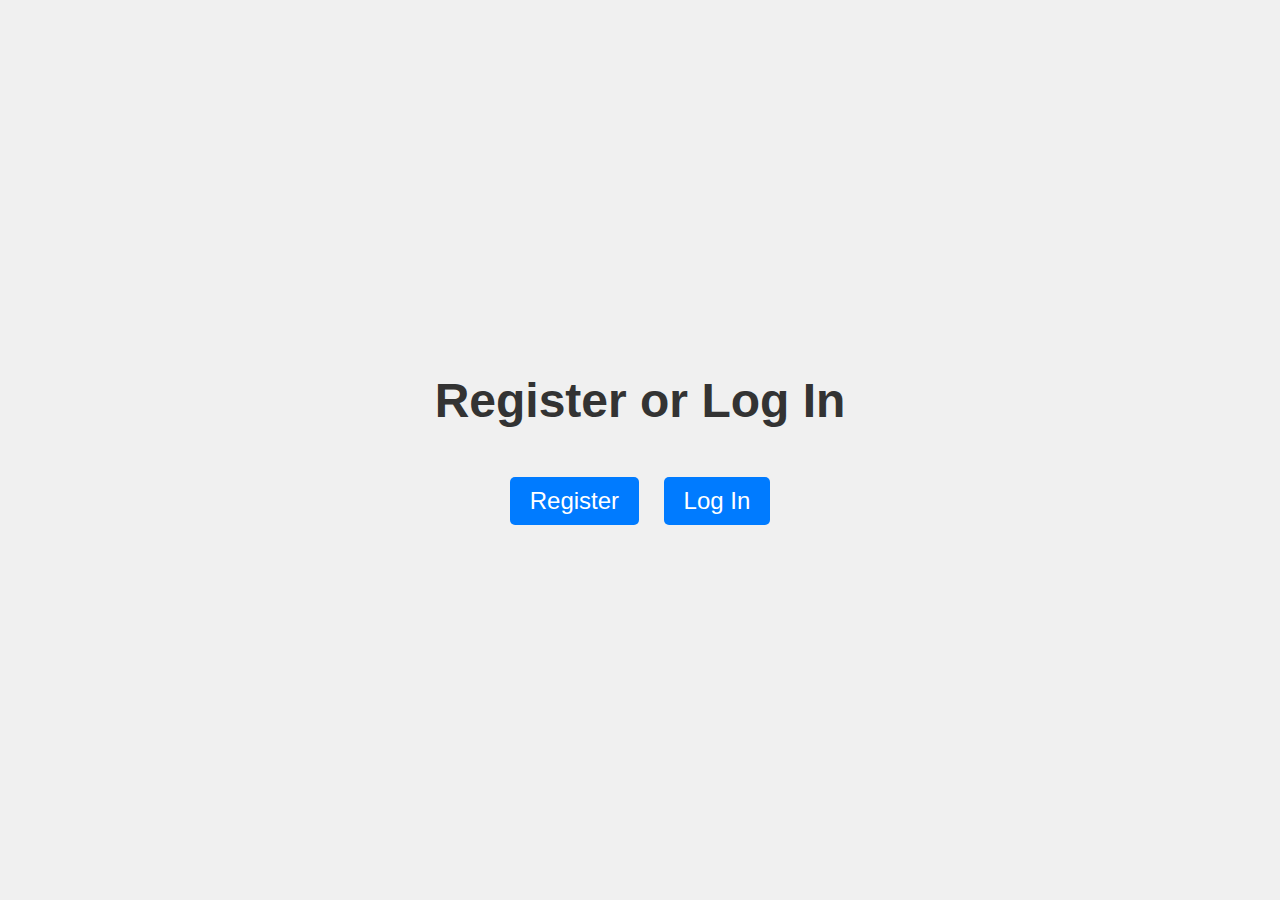
<file: Index.html>
<!DOCTYPE html>
<html lang="en">
  <head>
    <meta charset="UTF-8" />
    <meta name="viewport" content="width=device-width, initial-scale=1.0" />
    <title>User Registration</title>
    <link rel="stylesheet" href="style.css" />
    <script src="index.js" defer></script>
  </head>
  <body>
    <h2 id="h2">Register or Log In</h2>
    <div id="choiceContainer">
      <button id="registerButton">Register</button>
      <button id="loginButton">Log In</button>
    </div>

    <div id="registrationContainer" class="hidden">
      <h2>Register Here!</h2>
      <div class="login-container">
        <form id="registrationForm">
          <label for="username">Username:</label>
          <input type="text" id="username" name="username" required />
          <label for="password">Password:</label>
          <input type="password" id="password" name="password" required />
          <button type="submit">Register</button>
        </form>
      </div>
    </div>

    <div id="loginContainer" class="hidden">
      <h2>Log In Here!</h2>
      <div class="login-container">
        <form id="loginForm">
          <label for="loginUsername">Username:</label>
          <input type="text" id="loginUsername" name="loginUsername" required />
          <label for="loginPassword">Password:</label>
          <input
            type="password"
            id="loginPassword"
            name="loginPassword"
            required
          />
          <button type="submit">Log In</button>
        </form>
      </div>
    </div>

    <p id="welcomeMessage"></p>
    <div id="todoOrHabits"></div>
  </body>
</html>
</file>
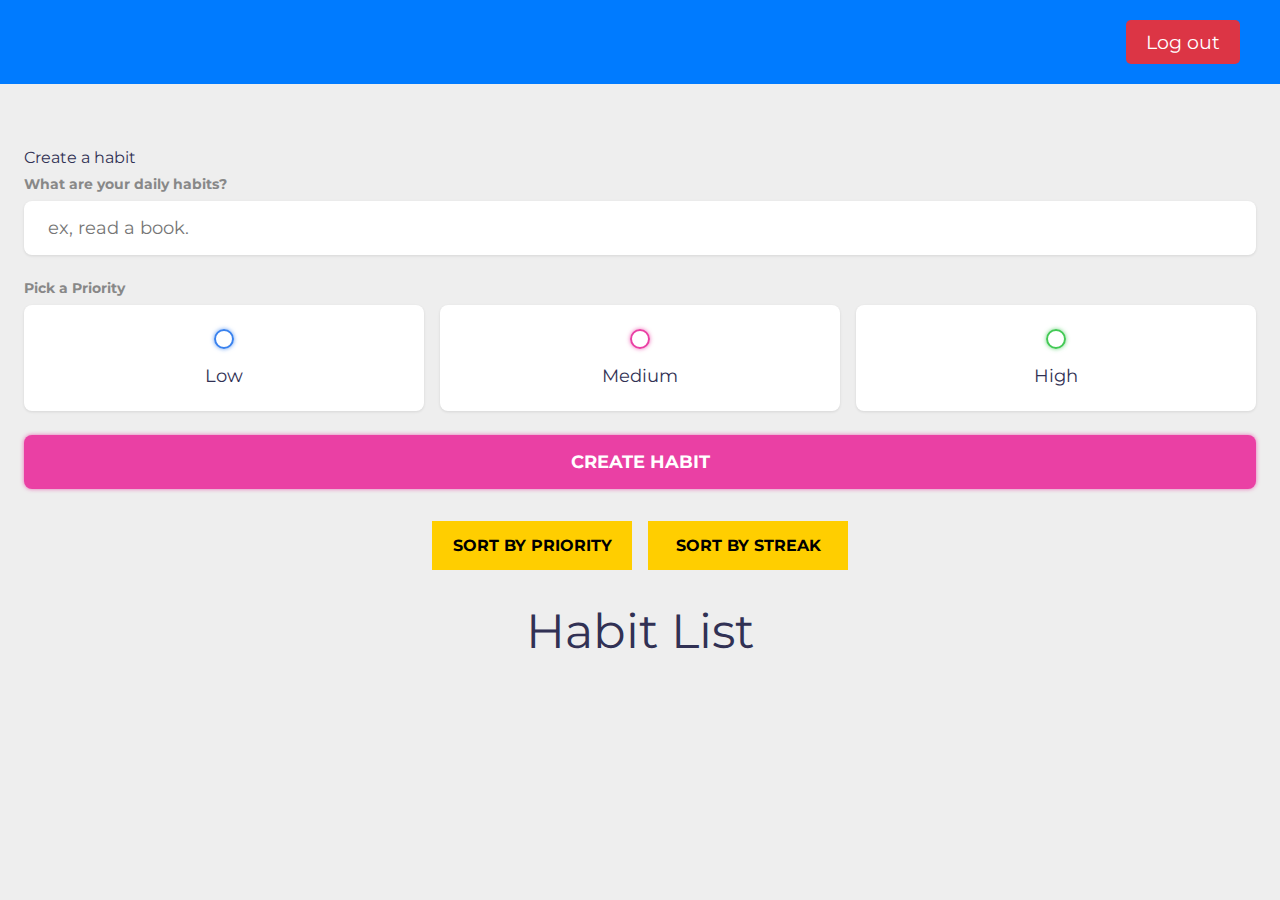
<file: index-3.html>
<!DOCTYPE html>
<html lang="en">
  <head>
    <meta charset="UTF-8" />
    <meta http-equiv="X-UA-Compatible" content="IE=edge" />
    <meta name="viewport" content="width=device-width, initial-scale=1.0" />
    <title>Habits</title>

    <link rel="stylesheet" href="main.css" />

    <!-- Fonts -->
    <link rel="preconnect" href="https://fonts.googleapis.com" />
    <link rel="preconnect" href="https://fonts.gstatic.com" crossorigin />
    <link
      href="https://fonts.googleapis.com/css2?family=Fira+Sans:ital,wght@0,400;0,700;0,900;1,400&family=Montserrat:ital,wght@0,400;0,700;0,900;1,400&display=swap"
      rel="stylesheet"
    />
    <!-- End of Fonts -->
    <script src="main.js" defer></script>
  </head>
  <body>
    <header>
      <div id="header">
        <button id="logoutButton">Log out</button>
      </div>
    </header>
    <!-- App Wrapper -->
    <main class="app">
      <!-- Greeting -->
      <section class="greeting">
        <h2 class="title"></h2>
      </section>
      <!-- End of Greeting -->

      <!-- New Habit -->
      <section class="create-habit">
        <h3>Create a habit</h3>
        <form id="new-habit-form">
          <h4>What are your daily habits?</h4>
          <input
            type="text"
            placeholder="ex, read a book."
            name="content"
            id="content"
          />

          <h4>Pick a Priority</h4>
          <div class="options">
            <label>
              <input
                type="radio"
                name="category"
                id="category1"
                value="priority1"
              />
              <span class="bubble priority1"></span>
              <div>Low</div>
            </label>
            <label>
              <input
                type="radio"
                name="category"
                id="category2"
                value="priority2"
              />
              <span class="bubble priority2"></span>
              <div>Medium</div>
            </label>
            <label>
              <input
                type="radio"
                name="category"
                id="category3"
                value="priority3"
              />
              <span class="bubble priority3"></span>
              <div>High</div>
            </label>
          </div>

          <input type="submit" value="Create Habit" />
        </form>
      </section>
      <!-- End of New Habit -->
      <!-- Sort Options -->
      <section class="sort-options">
        <button class="sort-priority">Sort by priority</button>
        <button class="sort-streak">Sort by streak</button>
      </section>
      <!-- End of Sort Options -->
      <!-- Habit List -->
      <section class="habit-list">
        <h3 class="title-habit-list">Habit List</h3>
        <div class="list" id="habit-list"></div>
      </section>
      <!-- End of Habit List -->
    </main>
    <!-- End of App Wrapper -->
  </body>
</html>
</file>
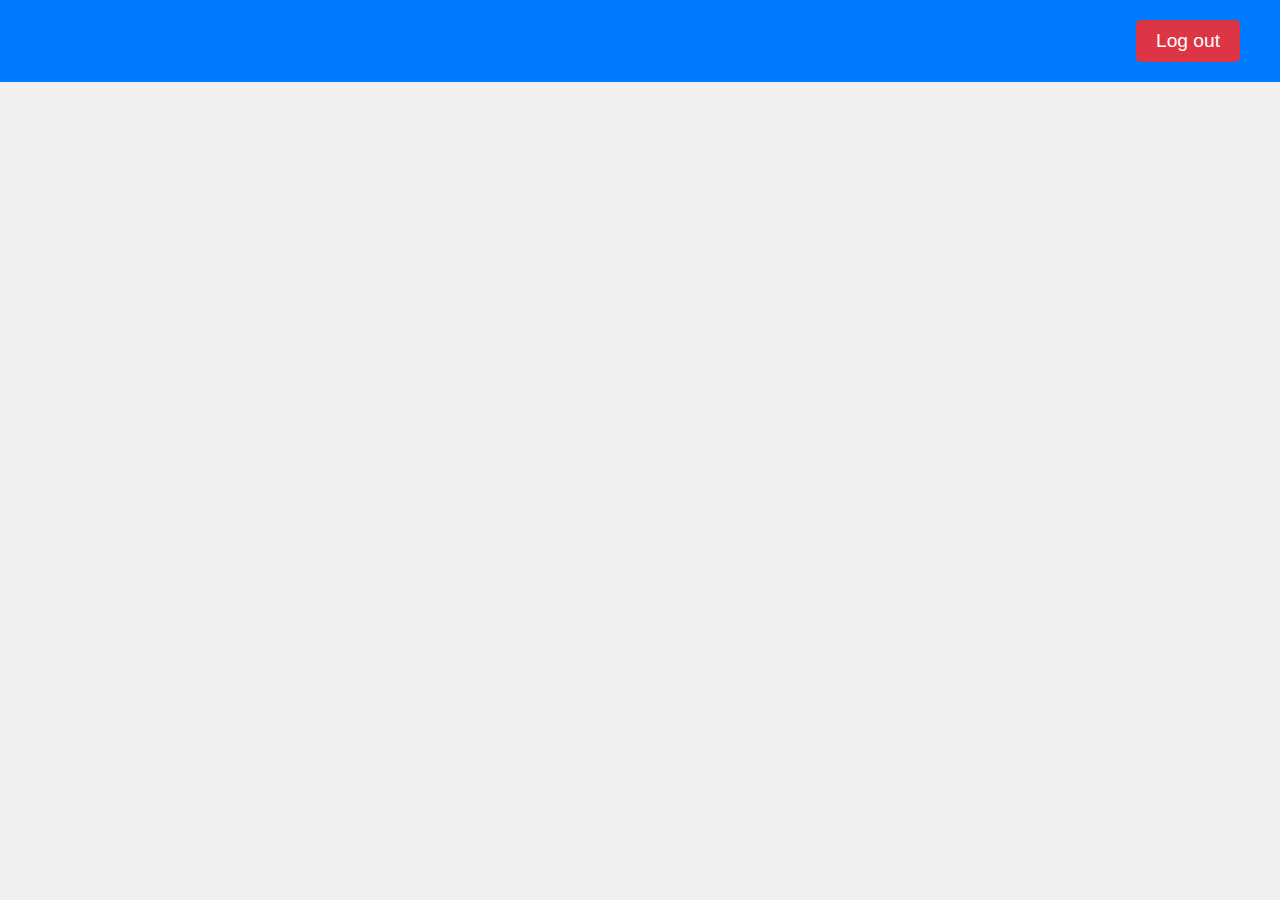
<file: start.html>
<!DOCTYPE html>
<html lang="en">
  <head>
    <meta charset="UTF-8" />
    <meta name="viewport" content="width=device-width, initial-scale=1.0" />
    <title>User Registration</title>
    <link rel="stylesheet" href="start.css" />
    <script src="start.js" defer></script>
  </head>
  <body>
    <header>
      <div id="header">
        <button id="logoutButton">Log out</button>
      </div>
    </header>

    <p id="welcomeMessage"></p>
    <div id="todoOrHabits"></div>
  </body>
</html>
</file>
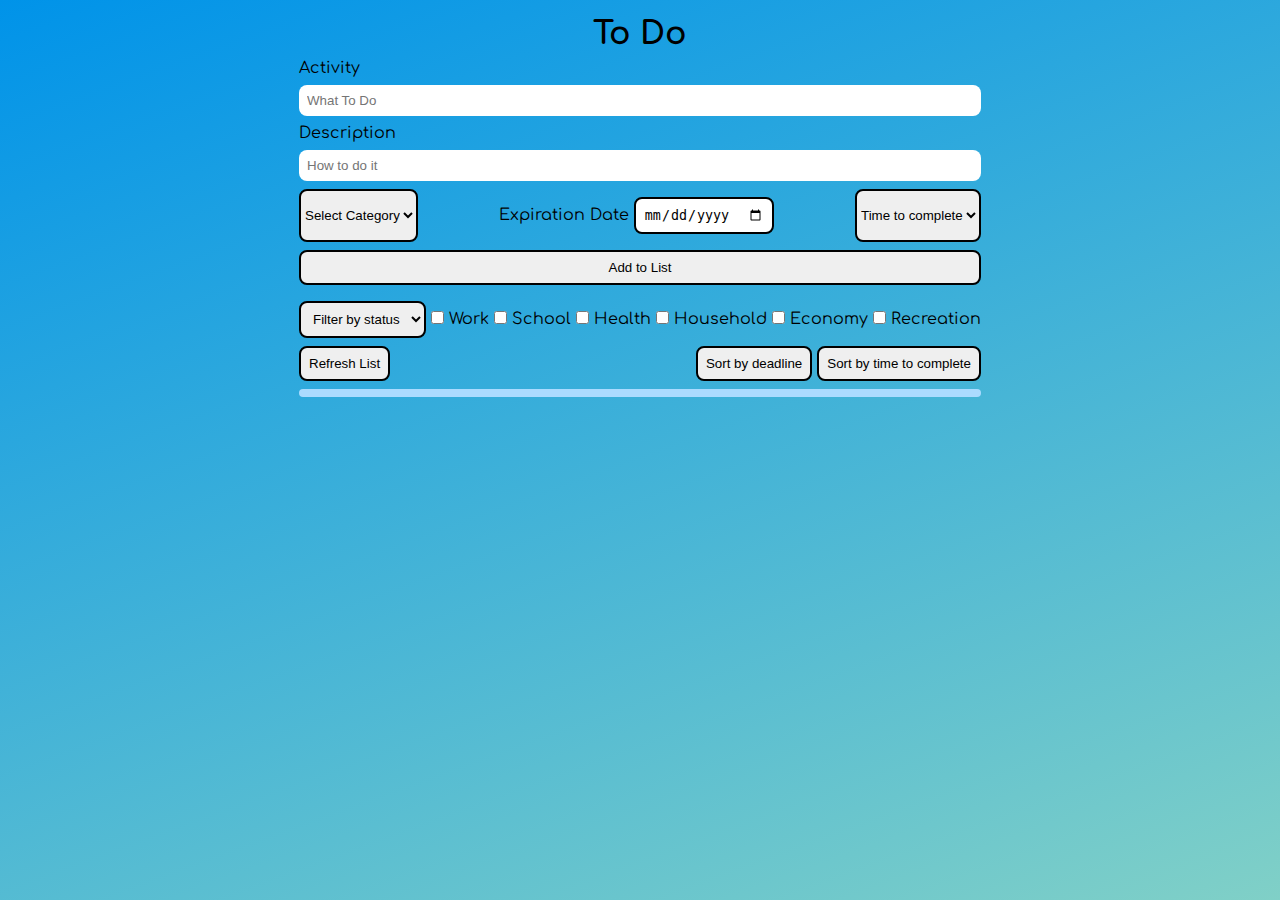
<file: todo.html>
<!DOCTYPE html>
<html lang="en">
  <head>
    <meta charset="UTF-8" />
    <meta name="viewport" content="width=device-width, initial-scale=1.0" />
    <link rel="preconnect" href="https://fonts.googleapis.com" />
    <link rel="preconnect" href="https://fonts.gstatic.com" crossorigin />
    <link
      href="https://fonts.googleapis.com/css2?family=Comfortaa:wght@300..700&family=Young+Serif&display=swap"
      rel="stylesheet"
    />
    <script src="todo.js" defer></script>
    <link rel="stylesheet" href="todo.css" />
    <title>To Do</title>
  </head>
  <body class="todoBody">
    <div class="viewer">
      <div class="wrapper">
        <h1>To Do</h1>
        <form action="">
          <div class="text-inputs">
            <label for="activity">Activity</label>
            <input
              type="text"
              value=""
              id="activity"
              placeholder="What To Do"
              required
            />
            <label for="description">Description</label>
            <input
              type="text"
              value=""
              id="description"
              placeholder="How to do it"
            />
          </div>
          <div class="choice-inputs">
            <select name="" id="category" required>
              <option value="" selected hidden disabled>Select Category</option>
              <option value="work">Work</option>
              <option value="school">School</option>
              <option value="health">Health</option>
              <option value="household">Household</option>
              <option value="economy">Economy</option>
              <option value="recreation">Recreation</option>
            </select>
            <div class="exp-date">
              <label for="expirationDate">Expiration Date</label>
              <input type="date" value="" id="expirationDate" />
            </div>
            <select name="" id="time-to-complete">
              <option value="" selected hidden disabled>
                Time to complete
              </option>
              <option value="0">Less than 1h</option>
              <option value="1h">1h</option>
              <option value="2h">2h</option>
              <option value="3h">3h</option>
              <option value="4h">4h+</option>
            </select>
          </div>
          <button id="addTodoBtn">Add to List</button>
        </form>
        <div class="filter-inputs">
          <select name="" id="filter-status">
            <option value="" selected hidden disabled>Filter by status</option>
            <option>All</option>
            <option value="false">Unfinished</option>
            <option value="true">Completed</option>
          </select>
          <input type="checkbox" value="work" id="work" />
          <label for="work">Work</label>
          <input type="checkbox" value="school" id="school" />
          <label for="school">School</label>
          <input type="checkbox" value="health" id="health" />
          <label for="health">Health</label>
          <input type="checkbox" value="household" id="household" />
          <label for="household">Household</label>
          <input type="checkbox" value="economy" id="economy" />
          <label for="economy">Economy</label>
          <input type="checkbox" value="recreation" id="recreation" />
          <label for="recreation">Recreation</label>
        </div>
        <div id="button-div">
          <button id="renderListButton">Refresh List</button>
          <div id="sort-button-div">
            <button id="sort-deadline">Sort by deadline</button>
            <button id="sort-time">Sort by time to complete</button>
          </div>
        </div>
        <div id="container"></div>
      </div>
    </div>
  </body>
</html>
</file>
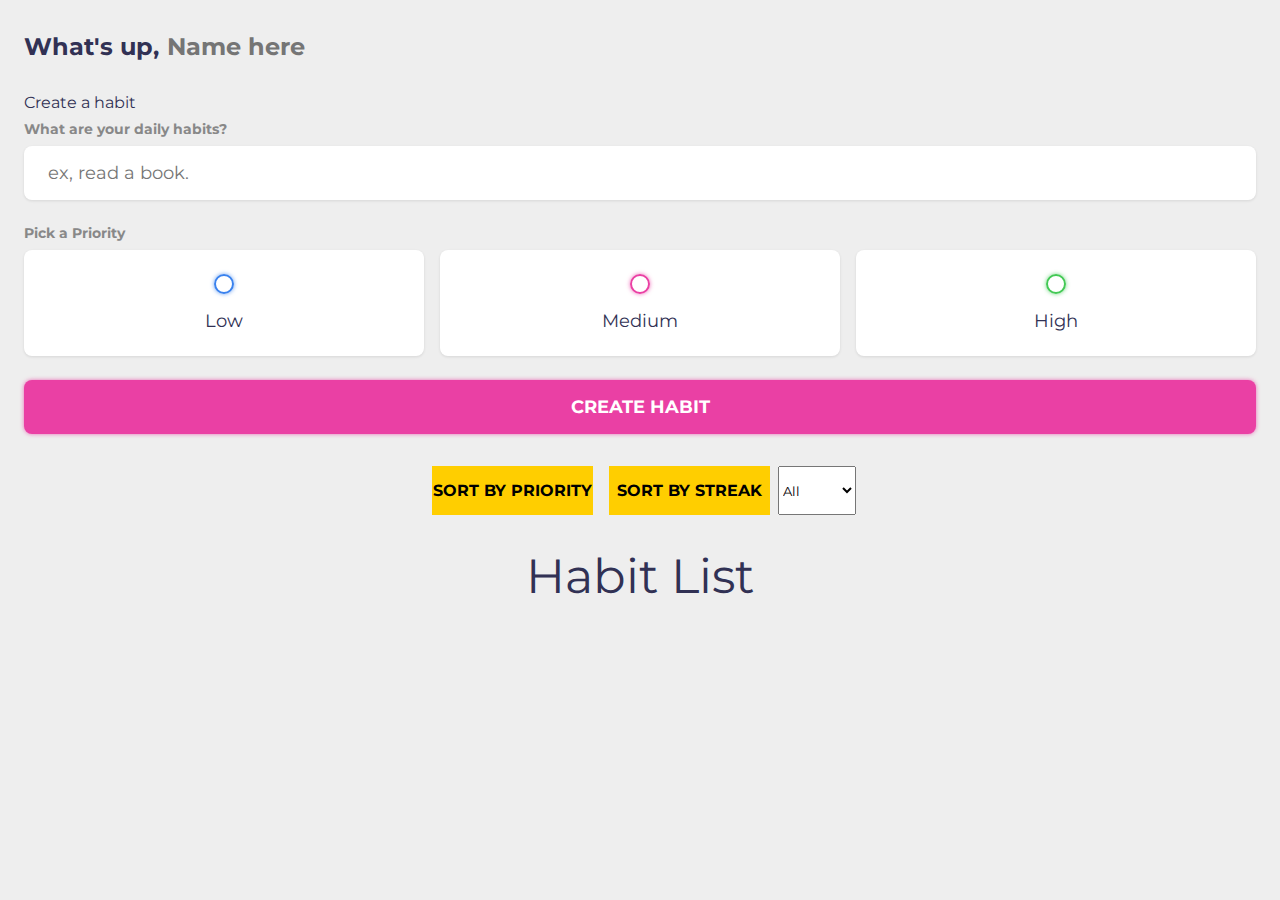
<file: Gabriel/index-3.html>
<!DOCTYPE html>
<html lang="en">
  <head>
    <meta charset="UTF-8" />
    <meta http-equiv="X-UA-Compatible" content="IE=edge" />
    <meta name="viewport" content="width=device-width, initial-scale=1.0" />
    <title>Habits</title>

    <link rel="stylesheet" href="main.css" />

    <!-- Fonts -->
    <link rel="preconnect" href="https://fonts.googleapis.com" />
    <link rel="preconnect" href="https://fonts.gstatic.com" crossorigin />
    <link
      href="https://fonts.googleapis.com/css2?family=Fira+Sans:ital,wght@0,400;0,700;0,900;1,400&family=Montserrat:ital,wght@0,400;0,700;0,900;1,400&display=swap"
      rel="stylesheet"
    />
    <!-- End of Fonts -->
    <script src="main.js" defer></script>
  </head>
  <body>
    <!-- App Wrapper -->
    <main class="app">
      <!-- Greeting -->
      <section class="greeting">
        <h2 class="title">
          What's up, <input type="text" id="name" placeholder="Name here" />
        </h2>
      </section>
      <!-- End of Greeting -->

      <!-- New Habit -->
      <section class="create-habit">
        <h3>Create a habit</h3>
        <form id="new-habit-form">
          <h4>What are your daily habits?</h4>
          <input
            type="text"
            placeholder="ex, read a book."
            name="content"
            id="content"
          />

          <h4>Pick a Priority</h4>
          <div class="options">
            <label>
              <input
                type="radio"
                name="category"
                id="category1"
                value="priority1"
              />
              <span class="bubble priority1"></span>
              <div>Low</div>
            </label>
            <label>
              <input
                type="radio"
                name="category"
                id="category2"
                value="priority2"
              />
              <span class="bubble priority2"></span>
              <div>Medium</div>
            </label>
            <label>
              <input
                type="radio"
                name="category"
                id="category3"
                value="priority3"
              />
              <span class="bubble priority3"></span>
              <div>High</div>
            </label>
          </div>

          <input type="submit" value="Create Habit" />
        </form>
      </section>
      <!-- End of New Habit -->
      <!-- Sort Options -->
      <section class="sort-options">
        <button class="sort-priority">Sort by priority</button>
        <button class="sort-streak">Sort by streak</button>
        <select class="filter-habits">
          <option value="all">All</option>
          <option value="priority1">Low</option>
          <option value="priority2">Medium</option>
          <option value="priority3">High</option>
        </select>
      </section>
      <!-- End of Sort Options -->
      <!-- Habit List -->
      <section class="habit-list">
        <h3 class="title-habit-list">Habit List</h3>
        <div class="list" id="habit-list"></div>
      </section>
      <!-- End of Habit List -->
    </main>
    <!-- End of App Wrapper -->
  </body>
</html>
</file>
<file: style.css>
body {
  font-family: 'Arial', sans-serif;
  background-color: #f0f0f0;
  margin: 0;
  padding: 0;
  display: flex;
  flex-direction: column;
  align-items: center;
  justify-content: center;
  height: 100vh;
}

h2 {
  font-size: 3rem;
  color: #333;
}

button {
  font-size: 1.5rem;
  padding: 10px 20px;
  margin: 10px;
  border: none;
  border-radius: 5px;
  background-color: #007bff;
  color: #fff;
  cursor: pointer;
  transition: background-color 0.3s ease;
}

button:hover {
  background-color: #0056b3;
}

.hidden {
  display: none;
}

.login-container {
  background-color: #fff;
  border-radius: 10px;
  padding: 20px;
  box-shadow: 0 0 10px rgba(0, 0, 0, 0.1);
}

form {
  display: flex;
  flex-direction: column;
}

label {
  font-size: 1.2rem;
  margin-bottom: 5px;
}

input[type="text"],
input[type="password"] {
  font-size: 1.2rem;
  padding: 10px;
  margin-bottom: 20px;
  border: 1px solid #ccc;
  border-radius: 5px;
}

button[type="submit"] {
  font-size: 1.5rem;
  padding: 10px 20px;
  margin-top: 10px;
  border: none;
  border-radius: 5px;
  background-color: #007bff;
  color: #fff;
  cursor: pointer;
  transition: background-color 0.3s ease;
}

button[type="submit"]:hover {
  background-color: #0056b3;
}
</file>
<file: main.css>
/* Variables */
:root {
  --primary: #ea40a4;
  --low: #3a82ee;
  --medium: var(--primary);
  --high: #43c955;
  --counter: #227b86bb;
  --light: #eee;
  --grey: #888;
  --dark: #313154;
  --danger: #ff5b57;
  --yellow: #ffce00;

  --shadow: 0 1px 3px rgba(0, 0, 0, 0.1);

  --low-glow: 0px 0px 4px rgba(58, 130, 238, 0.75);
  --medium-glow: 0px 0px 4px rgba(234, 64, 164, 0.75);
  --high-glow: 0px 0px 4px rgba(67, 201, 85, 0.75);
}
/* End of Variables */

/* Resets */
* {
  margin: 0;
  padding: 0;
  box-sizing: border-box;
  font-family: "montserrat", sans-serif;
}

input:not([type="radio"]):not([type="checkbox"]),
button {
  appearance: none;
  border: none;
  outline: none;
  background: none;
  cursor: initial;
}
/* End of Resets */

body {
  background: var(--light);
  color: var(--dark);
}

header {
  background-color: #007bff;
  padding: 20px;
  text-align: right;
}

#header button {
  font-size: 1.2rem;
  padding: 10px 20px;
  margin-right: 20px;
  border: none;
  border-radius: 5px;
  background-color: #dc3545;
  color: #fff;
  cursor: pointer;
  transition: background-color 0.3s ease;
}

#header button:hover {
  background-color: #c82333;
}

section {
  margin-top: 2rem;
  margin-bottom: 2rem;
  padding-left: 1.5rem;
  padding-right: 1.5rem;
}

h3 {
  color: var(--dark);
  font-size: 1rem;
  font-weight: 400;
  margin-bottom: 0.5rem;
}
.title-habit-list {
  display: flex;
  align-items: center;
  justify-content: center;
  font-size: 3rem;
}

h4 {
  color: var(--grey);
  font-size: 0.875rem;
  font-weight: 700;
  margin-bottom: 0.5rem;
}

.greeting .title {
  display: flex;
}

.greeting .title input {
  margin-left: 0.5rem;
  flex: 1 1 0%;
  min-width: 0;
}

.greeting .title,
.greeting .title input {
  color: var(--dark);
  font-size: 1.5rem;
  font-weight: 700;
}

.create-habit input[type="text"] {
  display: block;
  width: 100%;
  font-size: 1.125rem;
  padding: 1rem 1.5rem;
  color: var(--dark);
  background-color: #fff;
  border-radius: 0.5rem;
  box-shadow: var(--shadow);
  margin-bottom: 1.5rem;
}

.create-habit .options {
  display: grid;
  grid-template-columns: repeat(3, 1fr);
  grid-gap: 1rem;
  margin-bottom: 1.5rem;
}

.create-habit .options label {
  display: flex;
  flex-direction: column;
  align-items: center;
  justify-content: center;
  background-color: #fff;
  padding: 1.5rem;
  box-shadow: var(--shadow);
  border-radius: 0.5rem;
  cursor: pointer;
}

input[type="radio"],
input[type="checkbox"] {
  display: none;
}

.bubble {
  display: flex;
  align-items: center;
  justify-content: center;
  width: 20px;
  height: 20px;
  border-radius: 999px;
  border: 2px solid var(--low);
  box-shadow: var(--low-glow);
}

.bubble.priority2 {
  border-color: var(--medium);
  box-shadow: var(--medium-glow);
}
.bubble.priority3 {
  border-color: var(--high);
  box-shadow: var(--high-glow);
}

.bubble::after {
  content: "";
  display: block;
  opacity: 0;
  width: 0px;
  height: 0px;
  background-color: var(--low);
  box-shadow: var(--low-glow);
  border-radius: 999px;
  transition: 0.2s ease-in-out;
}

.bubble.priority2::after {
  background-color: var(--medium);
  box-shadow: var(--medium-glow);
}
.bubble.priority3::after {
  background-color: var(--high);
  box-shadow: var(--high-glow);
}

input:checked ~ .bubble::after {
  width: 10px;
  height: 10px;
  opacity: 1;
}

.create-habit .options label div {
  color: var(--dark);
  font-size: 1.125rem;
  margin-top: 1rem;
}

.create-habit input[type="submit"] {
  display: block;
  width: 100%;
  font-size: 1.125rem;
  padding: 1rem 1.5rem;
  color: #fff;
  font-weight: 700;
  text-transform: uppercase;
  background-color: var(--primary);
  box-shadow: var(--medium-glow);
  border-radius: 0.5rem;
  cursor: pointer;
  transition: 0.2s ease-out;
}

.create-habit input[type="submit"]:hover {
  opacity: 0.75;
}

.habit-list .list {
  margin: 1rem 0;
}

.habit-list .habit-item {
  display: flex;
  align-items: center;
  background-color: #fff;
  padding: 1rem;
  border-radius: 0.5rem;
  box-shadow: var(--shadow);
  margin-bottom: 1rem;
}

.habit-item label {
  display: block;
  margin-right: 1rem;
  cursor: pointer;
}

.habit-item .habit-content {
  flex: 1 1 0%;
}

.habit-item .habit-content input {
  color: var(--dark);
  font-size: 1.125rem;
}

.habit-item .actions {
  display: flex;
  align-items: center;
}

.habit-item .actions button {
  display: block;
  padding: 0.5rem;
  border-radius: 0.25rem;
  color: #fff;
  cursor: pointer;
  transition: 0.2s ease-in-out;
}

.habit-item .actions button:hover {
  opacity: 0.75;
}

.habit-item .actions .edit {
  margin-right: 0.5rem;
  background-color: var(--primary);
}

.habit-item .actions .delete {
  background-color: var(--danger);
}

.habit-item .actions .counter-button {
  margin-right: 0.5rem;
  background-color: var(--counter);
}
.habit-item.done .habit-content input {
  text-decoration: line-through;
  color: var(--grey);
}
.sort-options {
  display: flex;
  justify-content: space-between;

  width: 100%;
  max-width: 480px;

  margin: 30px auto;
}
.sort-options button {
  flex: 1 1 33%;
  appearance: none;

  background-color: var(--yellow);

  border: none;
  border-radius: none;
  outline: none;

  padding: 15px 0px;
  margin: 0px 8px;

  font-size: 16px;
  font-weight: 700;
  text-transform: uppercase;

  cursor: pointer;
}
</file>
<file: start.css>
body {
    font-family: Arial, sans-serif;
    margin: 0;
    padding: 0;
    background-color: #f0f0f0;
  }
  
  header {
    background-color: #007bff;
    padding: 20px;
    text-align: right;
  }
  
  #header button {
    font-size: 1.2rem;
    padding: 10px 20px;
    margin-right: 20px;
    border: none;
    border-radius: 5px;
    background-color: #dc3545;
    color: #fff;
    cursor: pointer;
    transition: background-color 0.3s ease;
  }
  
  #header button:hover {
    background-color: #c82333;
  }
  
  #welcomeMessage {
    font-size: 2rem;
    color: #333;
    text-align: center;
    margin-top: 50px;
  }
  
  #todoOrHabits {
    display: flex;
    justify-content: center;
    margin-top: 20px;
  }
  
  .todoBtn,
  .habitBtn {
    font-size: 1.5rem;
    padding: 10px 20px;
    margin: 0 10px;
    border: none;
    border-radius: 5px;
    background-color: #28a745;
    color: #fff;
    cursor: pointer;
    transition: background-color 0.3s ease;
  }
  
  .todoBtn:hover,
  .habitBtn:hover {
    background-color: #218838;
  }
</file>
<file: todo.css>
* {
  padding: 0;
  margin: 0;
  box-sizing: border-box;
}

body .viewer {
  min-height: 100vh;
  font-family: "Comfortaa", sans-serif;
  background-image: linear-gradient(160deg, #0093e9 0%, #80d0c7 100%);
  background-repeat: no-repeat;
  padding: 16px 48px;
  display: flex;
  justify-content: center;
}

input {
  padding: 8px;
  border-radius: 8px;
  margin: 8px 0;
  border: none;
}

#expirationDate {
  border: 2px solid black;
}
select {
  border-radius: 8px;
  margin: 0;
  border: 2px solid black;
}

#addTodoBtn {
  width: 100%;
}

.wrapper {
  display: flex;
  flex-direction: column;
  max-width: 700px;
}

h1 {
  align-self: center;
}

form {
  margin: 8px 0;
}

button {
  padding: 8px;
  margin: 8px 0;
  border-radius: 8px;
  border: 2px solid black;
}

button:hover {
  cursor: pointer;
}

.completed-btn {
  background-color: rgb(127, 255, 170);
}
.completed-btn:hover {
  background-color: rgb(68, 249, 128);
}

.delete-btn {
  background-color: rgb(229, 125, 99);
}
.delete-btn:hover {
  background-color: rgb(224, 94, 62);
}

.edit-btn:hover {
  background-color: #97c1fb;
}
.wrapper .text-inputs {
  display: flex;
  flex-direction: column;
}

.wrapper .choice-inputs {
  display: flex;
  justify-content: space-between;
}

#filter-status {
  padding: 8px;
}
ul {
  list-style: none;
}

li {
  display: flex;
  justify-content: space-between;
  align-items: center;
  padding: 8px 16px;
  border: 2px solid black;
  border-radius: 8px;
  margin: 8px 0;
  background-color: rgb(230, 244, 255);
}

li button {
  margin: 0 4px;
}

#button-div {
  display: flex;
  justify-content: space-between;
}
div #container {
  background-color: rgb(171, 219, 255);
  border-radius: 8px;
  padding: 4px;
}

.listItem {
  display: flex;
}
</file>
<file: Gabriel/main.css>
/* Variables */
:root {
  --primary: #ea40a4;
  --low: #3a82ee;
  --medium: var(--primary);
  --high: #43c955;
  --counter: #227b86bb;
  --light: #eee;
  --grey: #888;
  --dark: #313154;
  --danger: #ff5b57;
  --yellow: #ffce00;

  --shadow: 0 1px 3px rgba(0, 0, 0, 0.1);

  --low-glow: 0px 0px 4px rgba(58, 130, 238, 0.75);
  --medium-glow: 0px 0px 4px rgba(234, 64, 164, 0.75);
  --high-glow: 0px 0px 4px rgba(67, 201, 85, 0.75);
}
/* End of Variables */

/* Resets */
* {
  margin: 0;
  padding: 0;
  box-sizing: border-box;
  font-family: "montserrat", sans-serif;
}

input:not([type="radio"]):not([type="checkbox"]),
button {
  appearance: none;
  border: none;
  outline: none;
  background: none;
  cursor: initial;
}
/* End of Resets */

body {
  background: var(--light);
  color: var(--dark);
}

section {
  margin-top: 2rem;
  margin-bottom: 2rem;
  padding-left: 1.5rem;
  padding-right: 1.5rem;
}

h3 {
  color: var(--dark);
  font-size: 1rem;
  font-weight: 400;
  margin-bottom: 0.5rem;
}
.title-habit-list {
  display: flex;
  align-items: center;
  justify-content: center;
  font-size: 3rem;
}

h4 {
  color: var(--grey);
  font-size: 0.875rem;
  font-weight: 700;
  margin-bottom: 0.5rem;
}

.greeting .title {
  display: flex;
}

.greeting .title input {
  margin-left: 0.5rem;
  flex: 1 1 0%;
  min-width: 0;
}

.greeting .title,
.greeting .title input {
  color: var(--dark);
  font-size: 1.5rem;
  font-weight: 700;
}

.create-habit input[type="text"] {
  display: block;
  width: 100%;
  font-size: 1.125rem;
  padding: 1rem 1.5rem;
  color: var(--dark);
  background-color: #fff;
  border-radius: 0.5rem;
  box-shadow: var(--shadow);
  margin-bottom: 1.5rem;
}

.create-habit .options {
  display: grid;
  grid-template-columns: repeat(3, 1fr);
  grid-gap: 1rem;
  margin-bottom: 1.5rem;
}

.create-habit .options label {
  display: flex;
  flex-direction: column;
  align-items: center;
  justify-content: center;
  background-color: #fff;
  padding: 1.5rem;
  box-shadow: var(--shadow);
  border-radius: 0.5rem;
  cursor: pointer;
}

input[type="radio"],
input[type="checkbox"] {
  display: none;
}

.bubble {
  display: flex;
  align-items: center;
  justify-content: center;
  width: 20px;
  height: 20px;
  border-radius: 999px;
  border: 2px solid var(--low);
  box-shadow: var(--low-glow);
}

.bubble.priority2 {
  border-color: var(--medium);
  box-shadow: var(--medium-glow);
}
.bubble.priority3 {
  border-color: var(--high);
  box-shadow: var(--high-glow);
}

.bubble::after {
  content: "";
  display: block;
  opacity: 0;
  width: 0px;
  height: 0px;
  background-color: var(--low);
  box-shadow: var(--low-glow);
  border-radius: 999px;
  transition: 0.2s ease-in-out;
}

.bubble.priority2::after {
  background-color: var(--medium);
  box-shadow: var(--medium-glow);
}
.bubble.priority3::after {
  background-color: var(--high);
  box-shadow: var(--high-glow);
}

input:checked ~ .bubble::after {
  width: 10px;
  height: 10px;
  opacity: 1;
}

.create-habit .options label div {
  color: var(--dark);
  font-size: 1.125rem;
  margin-top: 1rem;
}

.create-habit input[type="submit"] {
  display: block;
  width: 100%;
  font-size: 1.125rem;
  padding: 1rem 1.5rem;
  color: #fff;
  font-weight: 700;
  text-transform: uppercase;
  background-color: var(--primary);
  box-shadow: var(--medium-glow);
  border-radius: 0.5rem;
  cursor: pointer;
  transition: 0.2s ease-out;
}

.create-habit input[type="submit"]:hover {
  opacity: 0.75;
}

.habit-list .list {
  margin: 1rem 0;
}

.habit-list .habit-item {
  display: flex;
  align-items: center;
  background-color: #fff;
  padding: 1rem;
  border-radius: 0.5rem;
  box-shadow: var(--shadow);
  margin-bottom: 1rem;
}

.habit-item label {
  display: block;
  margin-right: 1rem;
  cursor: pointer;
}

.habit-item .habit-content {
  flex: 1 1 0%;
}

.habit-item .habit-content input {
  color: var(--dark);
  font-size: 1.125rem;
}

.habit-item .actions {
  display: flex;
  align-items: center;
}

.habit-item .actions button {
  display: block;
  padding: 0.5rem;
  border-radius: 0.25rem;
  color: #fff;
  cursor: pointer;
  transition: 0.2s ease-in-out;
}

.habit-item .actions button:hover {
  opacity: 0.75;
}

.habit-item .actions .edit {
  margin-right: 0.5rem;
  background-color: var(--primary);
}

.habit-item .actions .delete {
  background-color: var(--danger);
}

.habit-item .actions .counter-button {
  margin-right: 0.5rem;
  background-color: var(--counter);
}
.habit-item.done .habit-content input {
  text-decoration: line-through;
  color: var(--grey);
}
.sort-options {
  display: flex;
  justify-content: space-between;

  width: 100%;
  max-width: 480px;

  margin: 30px auto;
}
.sort-options button {
  flex: 1 1 33%;
  appearance: none;

  background-color: var(--yellow);

  border: none;
  border-radius: none;
  outline: none;

  padding: 15px 0px;
  margin: 0px 8px;

  font-size: 16px;
  font-weight: 700;
  text-transform: uppercase;

  cursor: pointer;
}
</file>
